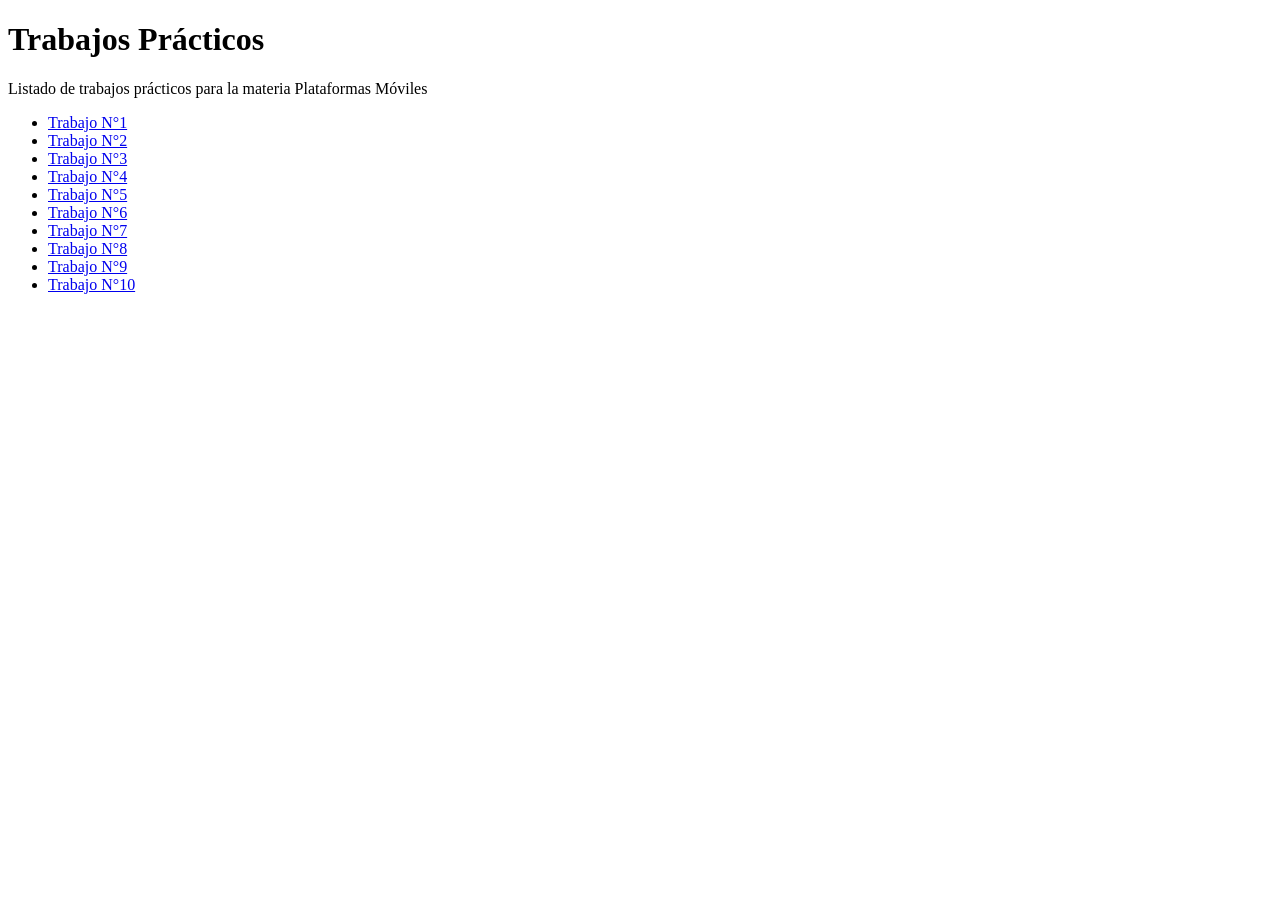
<file: index.html>
<!DOCTYPE html>
<html>
   <head>
      <title>Hola Mundo!</title>
   </head>
   <body>
     <h1>Trabajos Prácticos</h1>
     <p>Listado de trabajos prácticos para la materia Plataformas Móviles</p>
     <ul>
        <li><a href="tp-1/">Trabajo N°1</a></li>
        <li><a href="tp-2/">Trabajo N°2</a></li>
        <li><a href="tp-3/">Trabajo N°3</a></li>
        <li><a href="tp-4/">Trabajo N°4</a></li>
        <li><a href="tp-5/">Trabajo N°5</a></li>
        <li><a href="tp-6/">Trabajo N°6</a></li>
        <li><a href="tp-7/">Trabajo N°7</a></li>
        <li><a href="tp-8/">Trabajo N°8</a></li>
        <li><a href="tp-9/">Trabajo N°9</a></li>
        <li><a href="tp-10/">Trabajo N°10</a></li>

     </ul>
   </body>
</html>
</file>
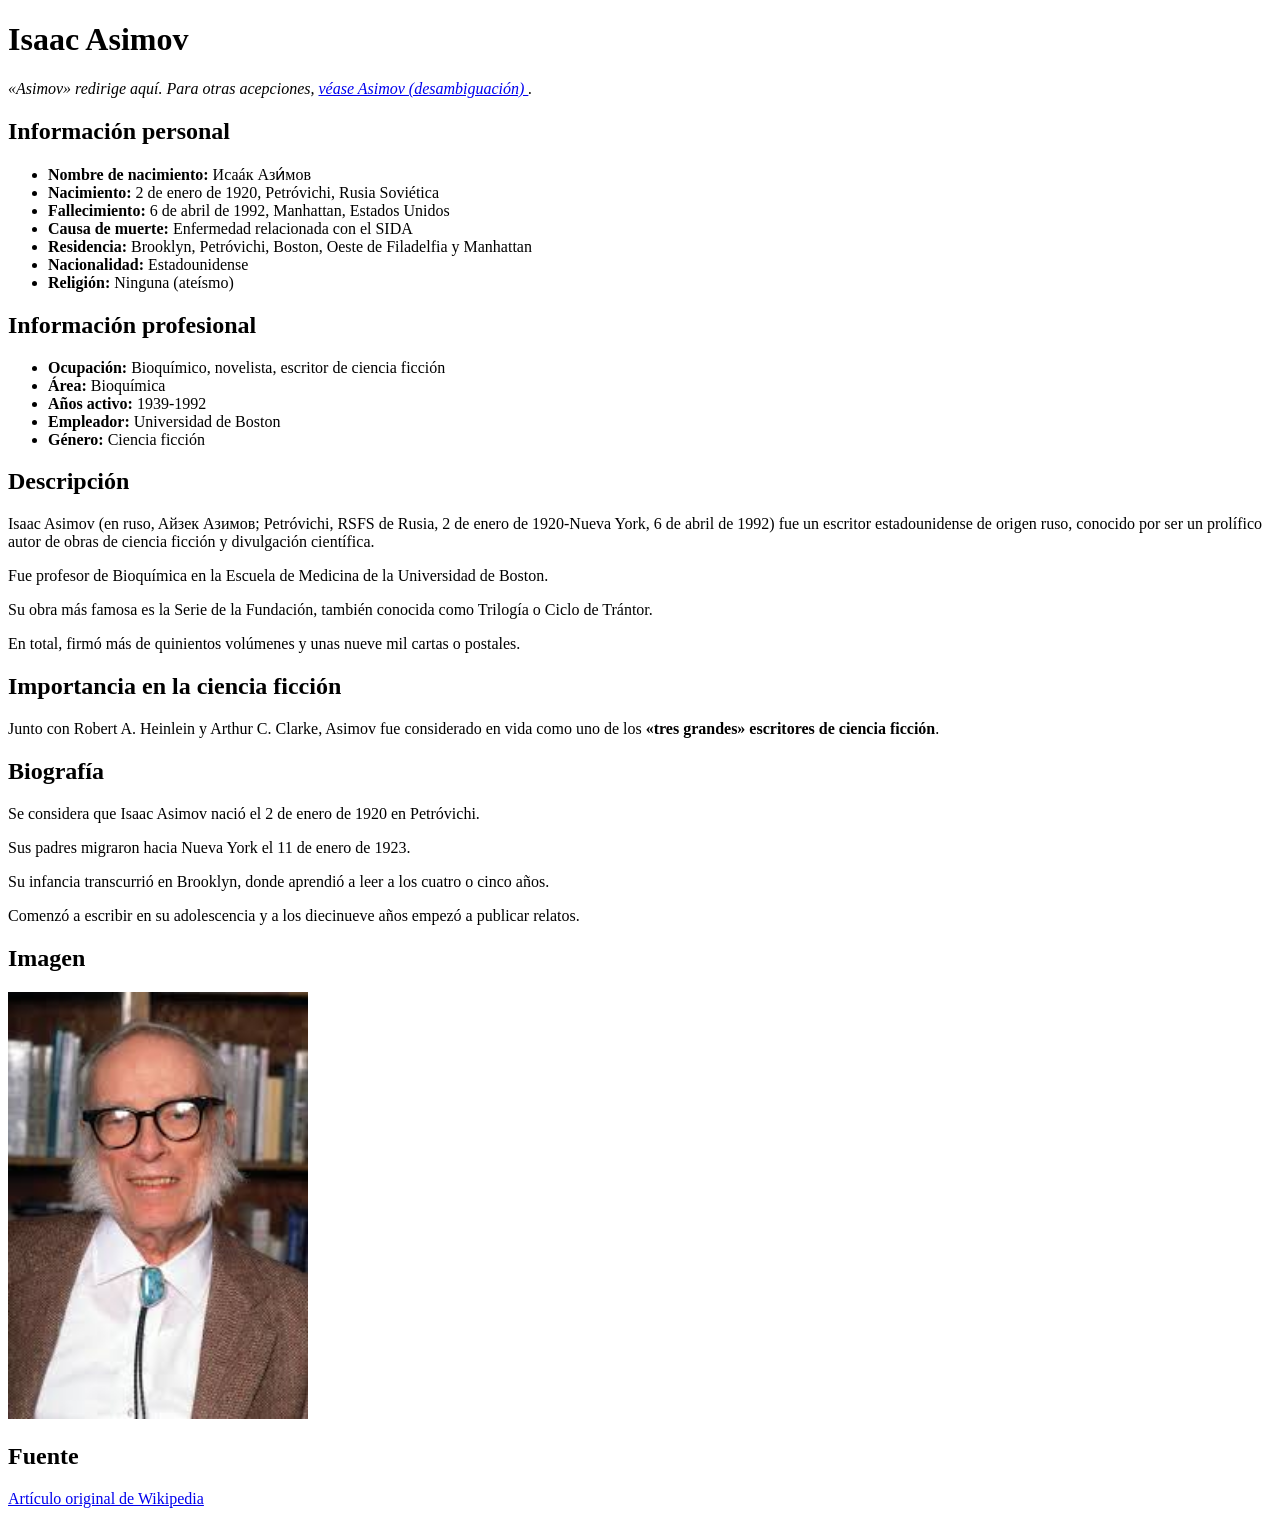
<file: tp-1/index.html>
<!DOCTYPE html>
<html lang="es">
<head>
    <meta charset="UTF-8">
    <title>Isaac Asimov</title>
</head>
<body>

<header>
    <h1>Isaac Asimov</h1>
    <p>
        <em>«Asimov» redirige aquí. Para otras acepciones, 
        <a href="https://es.wikipedia.org/wiki/Asimov_(desambiguaci%C3%B3n)" target="_blank">
            véase Asimov (desambiguación)
        </a>.</em>
    </p>
</header>

<main>

<section>
    <h2>Información personal</h2>
    <ul>
        <li><strong>Nombre de nacimiento:</strong> Исаáк Ази́мов</li>
        <li><strong>Nacimiento:</strong> 2 de enero de 1920, Petróvichi, Rusia Soviética</li>
        <li><strong>Fallecimiento:</strong> 6 de abril de 1992, Manhattan, Estados Unidos</li>
        <li><strong>Causa de muerte:</strong> Enfermedad relacionada con el SIDA</li>
        <li><strong>Residencia:</strong> Brooklyn, Petróvichi, Boston, Oeste de Filadelfia y Manhattan</li>
        <li><strong>Nacionalidad:</strong> Estadounidense</li>
        <li><strong>Religión:</strong> Ninguna (ateísmo)</li>
    </ul>
</section>

<section>
    <h2>Información profesional</h2>
    <ul>
        <li><strong>Ocupación:</strong> Bioquímico, novelista, escritor de ciencia ficción</li>
        <li><strong>Área:</strong> Bioquímica</li>
        <li><strong>Años activo:</strong> 1939-1992</li>
        <li><strong>Empleador:</strong> Universidad de Boston</li>
        <li><strong>Género:</strong> Ciencia ficción</li>
    </ul>
</section>

<section>
    <h2>Descripción</h2>
    <p>
        Isaac Asimov (en ruso, Aйзек Азимов; Petróvichi, RSFS de Rusia, 2 de enero de 1920-Nueva York, 6 de abril de 1992) 
        fue un escritor estadounidense de origen ruso, conocido por ser un prolífico autor de obras de ciencia ficción 
        y divulgación científica.
    </p>

    <p>
        Fue profesor de Bioquímica en la Escuela de Medicina de la Universidad de Boston.
    </p>

    <p>
        Su obra más famosa es la Serie de la Fundación, también conocida como Trilogía o Ciclo de Trántor.
    </p>

    <p>
        En total, firmó más de quinientos volúmenes y unas nueve mil cartas o postales.
    </p>
</section>

<section>
    <h2>Importancia en la ciencia ficción</h2>
    <p>
        Junto con Robert A. Heinlein y Arthur C. Clarke, Asimov fue considerado en vida como uno de los 
        <strong>«tres grandes» escritores de ciencia ficción</strong>.
    </p>
</section>

<section>
    <h2>Biografía</h2>
    <p>
        Se considera que Isaac Asimov nació el 2 de enero de 1920 en Petróvichi.
    </p>

    <p>
        Sus padres migraron hacia Nueva York el 11 de enero de 1923.
    </p>

    <p>
        Su infancia transcurrió en Brooklyn, donde aprendió a leer a los cuatro o cinco años.
    </p>

    <p>
        Comenzó a escribir en su adolescencia y a los diecinueve años empezó a publicar relatos.
    </p>
</section>

<section>
    <h2>Imagen</h2>
    <img src="isaacasvimov.png" alt="Isaac Asimov" width="300">
</section>

</main>

<footer>
    <h2>Fuente</h2>
    <p>
        <a href="https://es.wikipedia.org/wiki/Isaac_Asimov" target="_blank">
            Artículo original de Wikipedia
        </a>
    </p>
</footer>

</body>
</html>
</file>
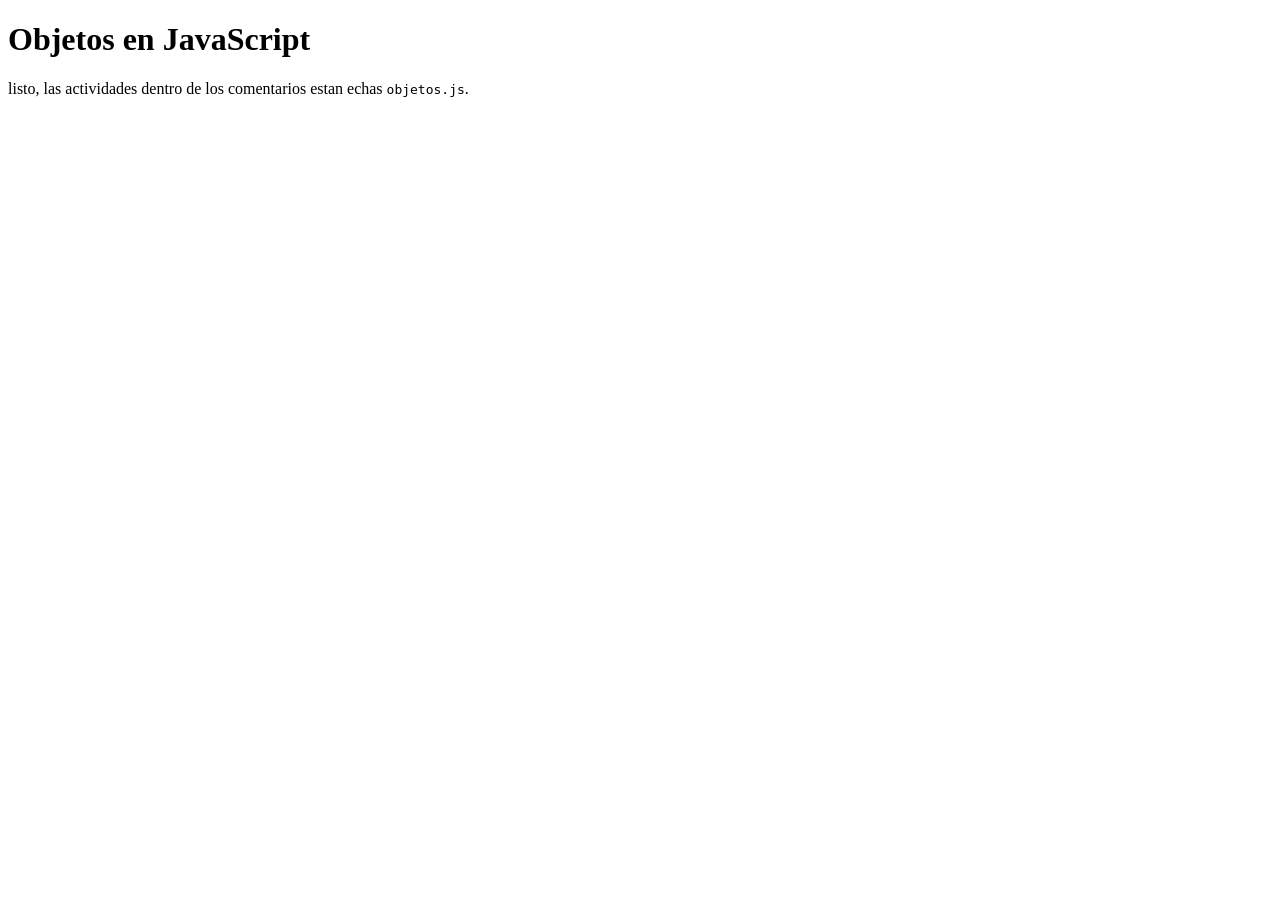
<file: tp-10/index.html>
<!DOCTYPE html>
<html>
<head>
    <meta charset="utf-8">
    <meta name="viewport" content="width=device-width, initial-scale=1">
    <title>Objetos en JavaScript</title>
</head>
<body>
    <h1>Objetos en JavaScript</h1>
    <p>listo, las actividades dentro de los comentarios estan echas <code>objetos.js</code>.</p>
    <script src="objetos.js"></script>
</body>
</html>
</file>
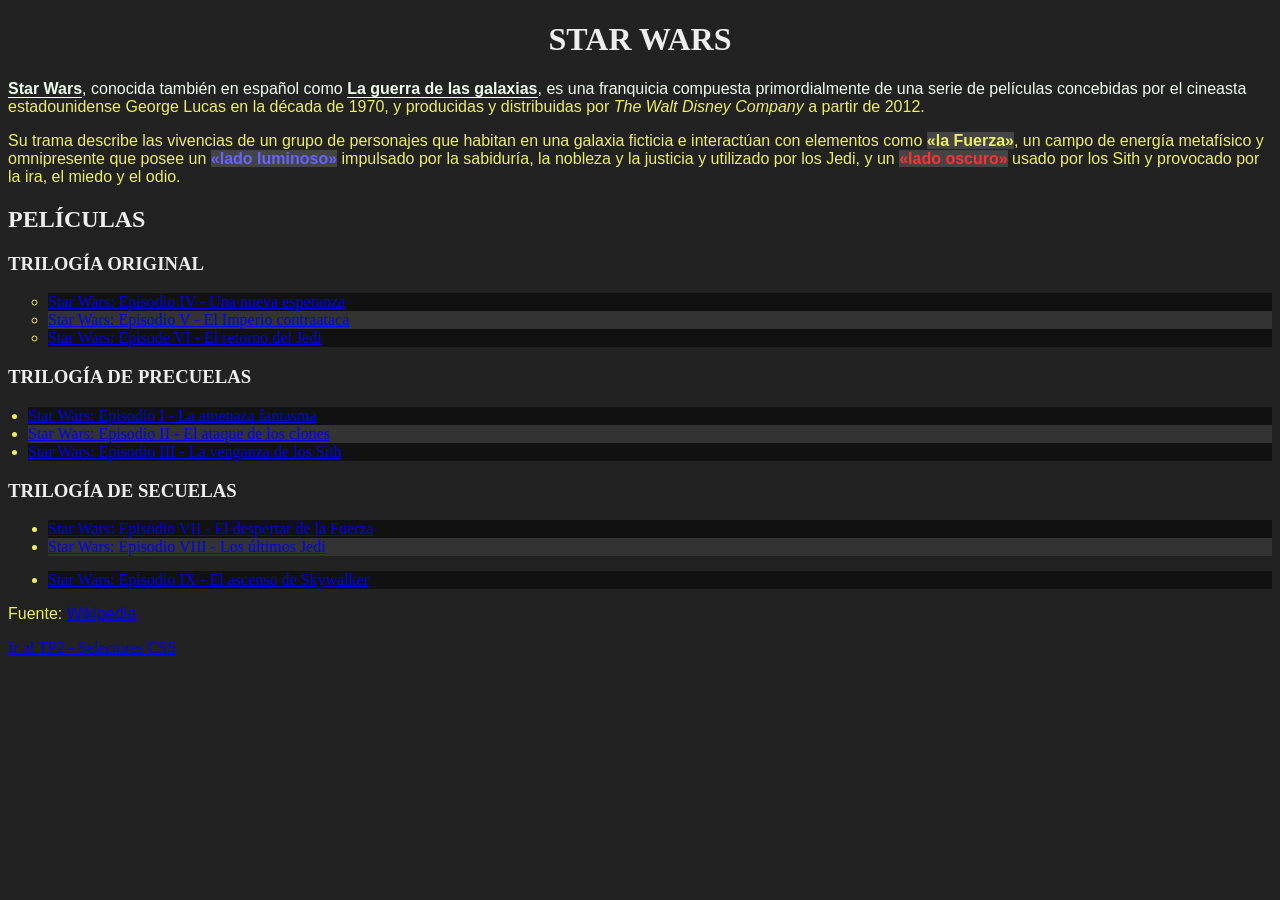
<file: tp-2/index.html>
<!DOCTYPE html>
<html>
<head>
    <meta charset="utf-8">
    <meta name="viewport" content="width=device-width, initial-scale=1">
    	<link rel="stylesheet" type="text/css" href="estilo.css">

    <title>TP2 - Selectores CSS</title>
</head>
<body>
    <h1>Star Wars</h1>
    <p><strong>Star Wars</strong>, conocida también en español como <strong>La guerra de las galaxias</strong>, es una franquicia compuesta primordialmente de una serie de películas concebidas por el cineasta estadounidense George Lucas en la década de 1970, y producidas y distribuidas por <a>The Walt Disney Company</a> a partir de 2012.</p>
    <p>Su trama describe las vivencias de un grupo de personajes que habitan en una galaxia ficticia e interactúan con elementos como <span class="the-force">«la Fuerza»</span>, un campo de energía metafísico y omnipresente que posee un <span class="the-force light-side">«lado luminoso»</span> impulsado por la sabiduría, la nobleza y la justicia y utilizado por los Jedi, y un <span class="the-force dark-side">«lado oscuro»</span> usado por los Sith y provocado por la ira, el miedo y el odio.</p>
    <h2>Películas</h2>
    <h3>Trilogía Original</h3>
    <ul id="og-trilogy" class="movies-list">
        <li><a href="https://es.wikipedia.org/wiki/Star_Wars:_Episodio_IV_-_Una_nueva_esperanza">Star Wars: Episodio IV - Una nueva esperanza</a></li>
        <li><a href="https://es.wikipedia.org/wiki/Star_Wars:_Episodio_V_-_El_Imperio_contraataca">Star Wars: Episodio V - El Imperio contraataca</a></li>
        <li><a href="https://es.wikipedia.org/wiki/Star_Wars:_Episode_VI_-_Return_of_the_Jedi">Star Wars: Episode VI - El retorno del Jedi</a></li>
    </ul>
    <h3>Trilogía de precuelas</h3>
    <ul class="movies-list">
        <li><a href="https://es.wikipedia.org/wiki/Star_Wars:_Episodio_I_-_La_amenaza_fantasma">Star Wars: Episodio I - La amenaza fantasma</a></li>
        <li><a href="https://es.wikipedia.org/wiki/Star_Wars:_Episodio_II_-_El_ataque_de_los_clones">Star Wars: Episodio II - El ataque de los clones</a></li>
        <li><a href="https://es.wikipedia.org/wiki/Star_Wars:_Episodio_III_-_La_venganza_de_los_Sith">Star Wars: Episodio III - La venganza de los Sith</a></li>
    </ul>
    <h3>Trilogía de secuelas</h3>
    <ul class="movies-list">
        <li><a href="https://es.wikipedia.org/wiki/Star_Wars:_Episodio_VII_-_El_despertar_de_la_Fuerza">Star Wars: Episodio VII - El despertar de la Fuerza</a></li>
        <li><a href="https://es.wikipedia.org/wiki/Star_Wars:_Episodio_VIII_-_Los_últimos_Jedi">Star Wars: Episodio VIII - Los últimos Jedi</a></li>
        <li><a href="https://es.wikipedia.org/wiki/Star_Wars:_Episodio_IX_-_El_ascenso_de_Skywalker">Star Wars: Episodio IX - El ascenso de Skywalker</a></li>
    </ul>
    <p>Fuente: <a href="https://es.wikipedia.org/wiki/Star_Wars">Wikipedia</a></p>
        <a href="tp-2/index.html">Ir al TP2 - Selectores CSS</a>

</body>
</html
</file>
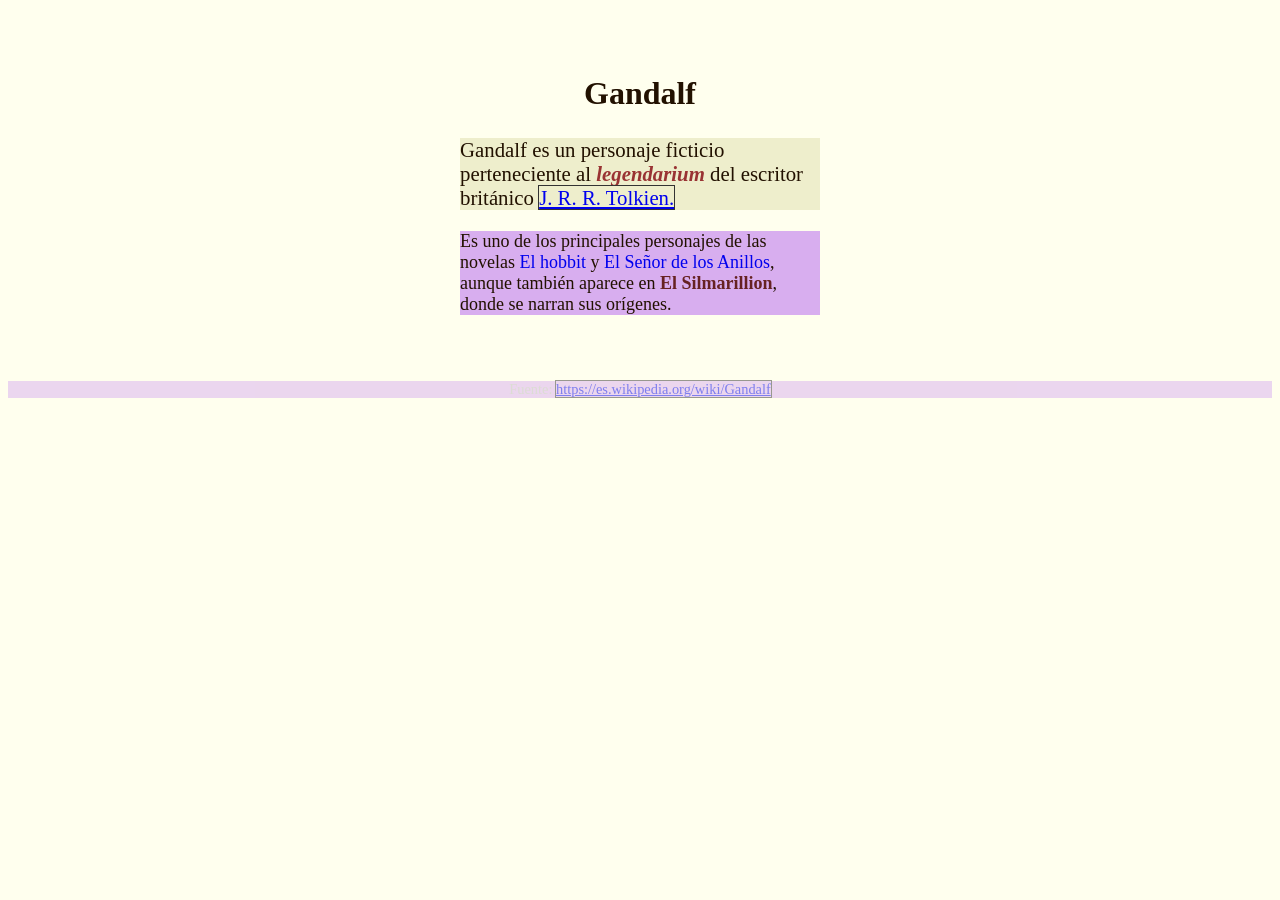
<file: tp-3/index.html>
<!DOCTYPE html>
<html lang="es">
<head>
	<meta charset="utf-8">
	<meta name="viewport" content="width=device-width, initial-scale=1">
	<title>TP3 - Especificidad CSS</title>
	<link rel="stylesheet" type="text/css" href="style.css">
	<style type="text/css">
		body {
			font-size: 18px;
			background-color: #ffe;
			color: #210;
		}

		#contenedor {
			max-width: 40ch;
			margin: 2rem auto;
			padding: 1rem;
		}

		h1 {
			font-size: 2rem;
			text-align: left;
		}

		p {
			font-family: sans-serif;
		}

		#primer-parrafo {
			font-size: 1.3rem;
			background-color: #eec;
		}

		p.importante em {
			font-weight: bold;
			color: #144;
		}

		p.novelas a {
			outline: none;
			text-decoration: none;
		}
		p.novelas a:hover {
			text-decoration: underline;
			background-color: #ccd;
		}

		body p.fuente.parrafo {
			color: #bbb !important;
			font-size: 0.9rem;
			opacity: 50%;
			text-align: center;
		}
	</style>
</head>
<body>
	<article id="contenedor">
		<h1 class="titulo">Gandalf</h1>
		
		<p id="primer-parrafo" class="importante parrafo">
			Gandalf es un personaje ficticio perteneciente al <em>legendarium</em> del escritor británico <a href="https://es.wikipedia.org/wiki/J._R._R._Tolkien">J. R. R. Tolkien.</a>
		</p>
		
		<p class="novelas parrafo">
			Es uno de los principales personajes de las novelas <a href="https://es.wikipedia.org/wiki/El_hobbit">El hobbit</a> y <a href="https://es.wikipedia.org/wiki/El_Señor_de_los_Anillos">El Señor de los Anillos</a>, aunque también aparece en <span class="complicado" style="color: #622">El Silmarillion</span>, donde se narran sus orígenes.
		</p>
	</article>

	<p class="fuente parrafo">
		Fuente: <a href="https://es.wikipedia.org/wiki/Gandalf">https://es.wikipedia.org/wiki/Gandalf</a>
	</p>
</body>
</html>
</file>
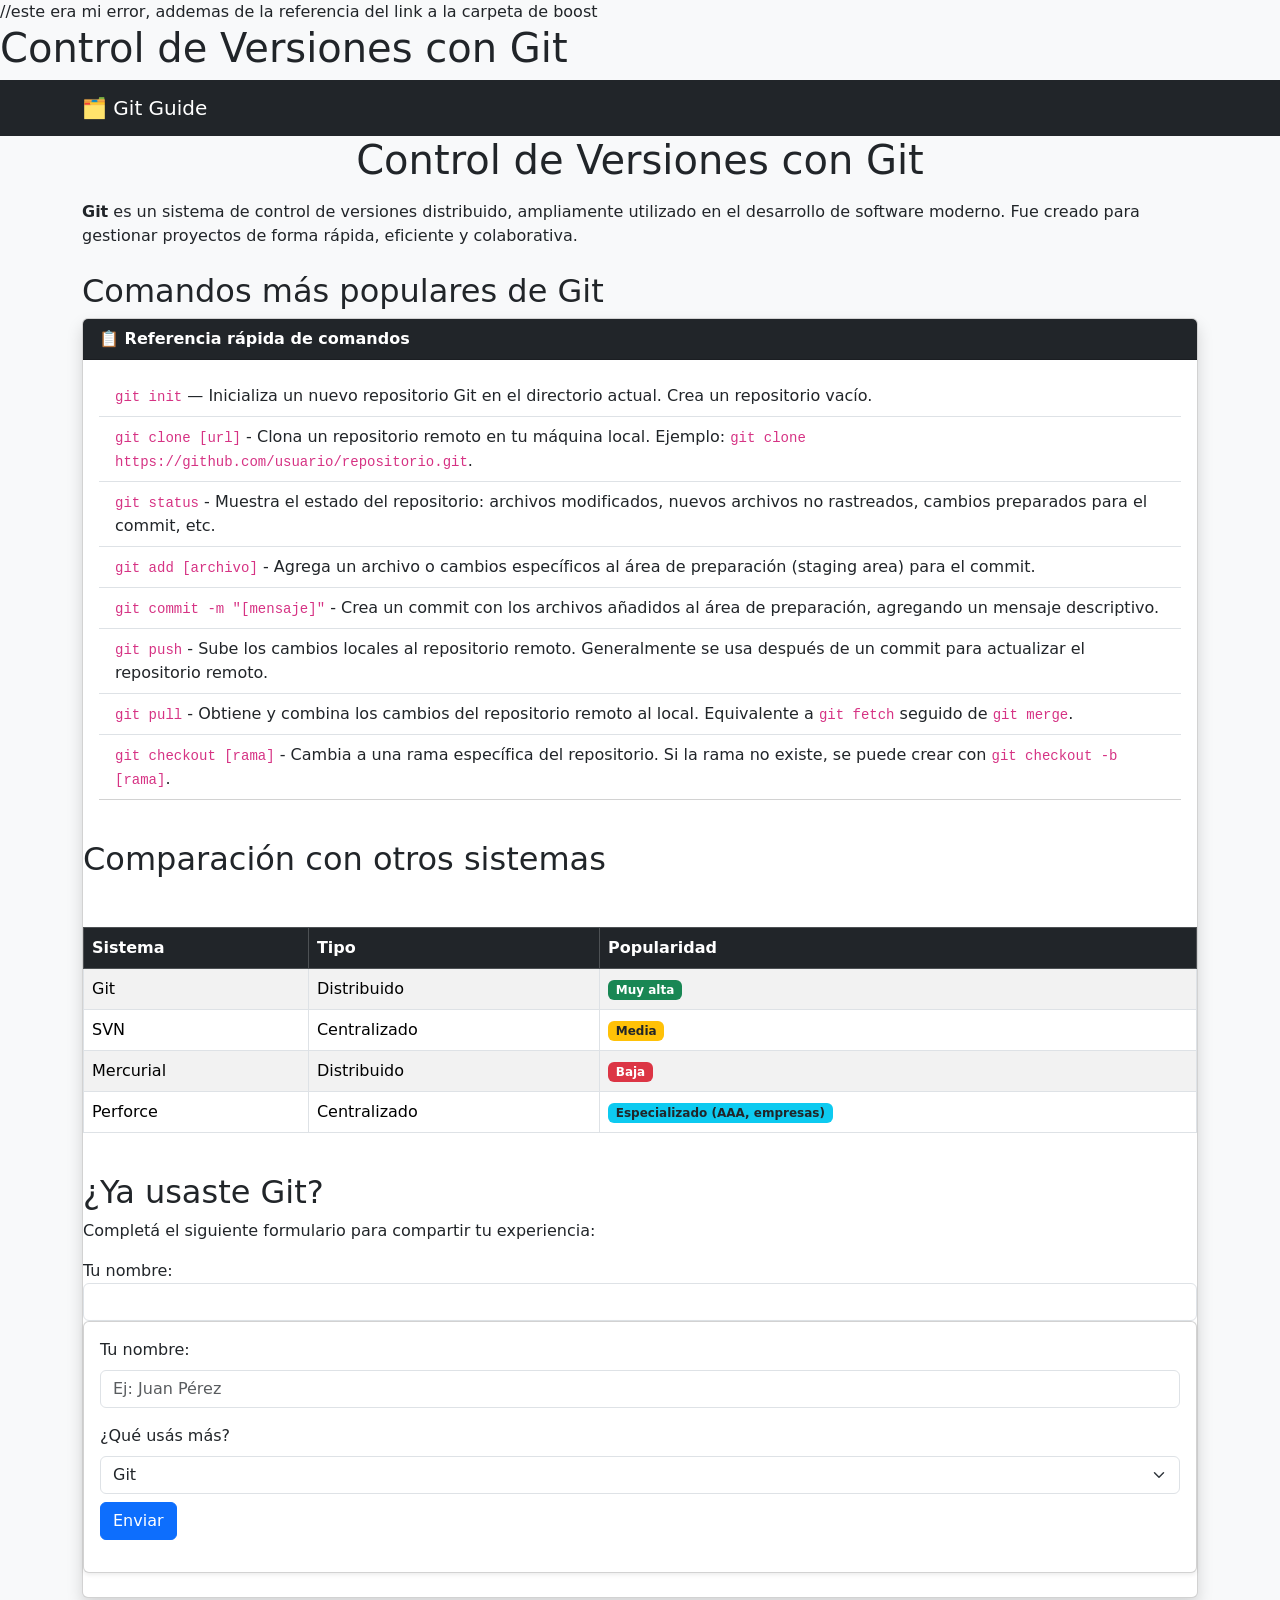
<file: tp-5/index.html>
<!DOCTYPE html>
<html lang="es">
<head>
    <meta charset="UTF-8">
    <meta name="viewport" content="width=device-width, initial-scale=1.0">
    <title>Control de Versiones con Git</title>
    <link rel="stylesheet" href="bootstrap-5.3.8-dist/css/bootstrap.min.css"> 
</head>
<body class="bg-light"> //este era mi error, addemas de la referencia del link a la carpeta de boost
    <h1>Control de Versiones con Git</h1>
<nav class="navbar nabvar-expand-lg navbar-dark bg-dark mv-4">
    <div class="container">
            <a class="navbar-brand" href="#">🗂️ Git Guide</a>
          <div class="collapse navbar-collapse">
                <ul class="navbar-nav ms-auto">
                <li class="nav-item"><a class="nav-link" href="#comandos">Comandos</a></li>
                <li class="nav-item"><a class="nav-link" href="#comparacion">Comparación</a></li>
                <li class="nav-item"><a class="nav-link" href="#formulario">Formulario</a></li>
  </ul>
        </div>
        </div>
    </nav>
     <div class="container">

<h1 class="text-center mb-3">Control de Versiones con Git</h1>
<p class="fs-5">
         <p><strong>Git</strong> es un sistema de control de versiones distribuido, ampliamente utilizado en el desarrollo de
        software moderno. Fue creado para gestionar proyectos de forma rápida, eficiente y colaborativa.</p>

        <h2 class="mt-4" id="comandos">Comandos más populares de Git</h2>
<div class="card shadow mb-4">
            <div class="card-header bg-dark text-white fw-bold">
                📋 Referencia rápida de comandos
            </div>
       <ul class="list-group list-group-flush m-3">
                <li class="list-group-item"> <code>git init</code> — Inicializa un nuevo repositorio Git en el directorio actual. Crea un repositorio vacío. </li>
 
        <li class="list-group-item"> <code>git clone [url]</code> - Clona un repositorio remoto en tu máquina local. Ejemplo: <code>git clone https://github.com/usuario/repositorio.git</code>.</li>
        <li class="list-group-item"><code>git status</code> - Muestra el estado del repositorio: archivos modificados, nuevos archivos no rastreados, cambios preparados para el commit, etc.</li>
        <li class="list-group-item"> <code>git add [archivo]</code> - Agrega un archivo o cambios específicos al área de preparación (staging area) para el commit.</li>
        <li class="list-group-item"><code>git commit -m "[mensaje]"</code> - Crea un commit con los archivos añadidos al área de preparación, agregando un mensaje descriptivo.</li>
        <li class="list-group-item"><code>git push</code> - Sube los cambios locales al repositorio remoto. Generalmente se usa después de un commit para actualizar el repositorio remoto.</li>
        <li class="list-group-item"> <code>git pull</code> - Obtiene y combina los cambios del repositorio remoto al local. Equivalente a <code>git fetch</code> seguido de <code>git merge</code>.</li>
        <li class="list-group-item"><code>git checkout [rama]</code> - Cambia a una rama específica del repositorio. Si la rama no existe, se puede crear con <code>git checkout -b [rama]</code>.</li>
    </ul>

        <h2 class="mt-4" id="comparacion">Comparación con otros sistemas</h2>
    <table class="table">
        <div class="table-responsive mb-4">
            <table class="table table-bordered table-striped table-hover">
                <thead class="table-dark">
            <tr>
                <th>Sistema</th>
                <th>Tipo</th>
                <th>Popularidad</th>
            </tr>
        </thead>
        <tbody>
            <tr>
                <td>Git</td>
                <td>Distribuido</td>
    <td><span class="badge bg-success">Muy alta</span></td>
            </tr>
            <tr>
                <td>SVN</td>
                <td>Centralizado</td>
    <td><span class="badge bg-warning text-dark">Media</span></td>
            </tr>
            <tr>
                <td>Mercurial</td>
                <td>Distribuido</td>
            <td><span class="badge bg-danger">Baja</span></td>
            </tr>
            <tr>
                <td>Perforce</td>
                <td>Centralizado</td>
             <td><span class="badge bg-info text-dark">Especializado (AAA, empresas)</span></td>
            </tr>
        </tbody>
    </table>

        <h2 class="mt-4" id="formulario">¿Ya usaste Git?</h2>
    <p>Completá el siguiente formulario para compartir tu experiencia:</p>

    <form class="form">
        <label for="nombre">Tu nombre:</label>
        <input type="text" id="nombre" name="nombre" class="form-control">
<div class="card shadow-sm mb-4">
            <div class="card-body">
                <form>
                    <div class="mb-3">
                        <label for="nombre" class="form-label">Tu nombre:</label>
                        <input type="text" id="nombre" name="nombre" class="form-control" placeholder="Ej: Juan Pérez">
                    </div>
                    <div class="mb-3">
                        <label for="experiencia" class="form-label">¿Qué usás más?</label>
      
                         <select id="experiencia" name="experiencia" class="form-select">
            <option value="git">Git</option>
            <option value="github">Git + GitHub</option>
            <option value="otro">Otro sistema</option>
            <option value="ninguno">Todavía no uso ninguno</option>
        </select>
    </form>
        <input type="submit" value="Enviar" class="btn btn-primary mt-2">
 </form>
            </div>
        </div>
 
    </div>
                <script src="bootstrap-5.3.8-dist/js/bootstrap.bundle.min.js"></script>
</body>
            
</html>
</file>
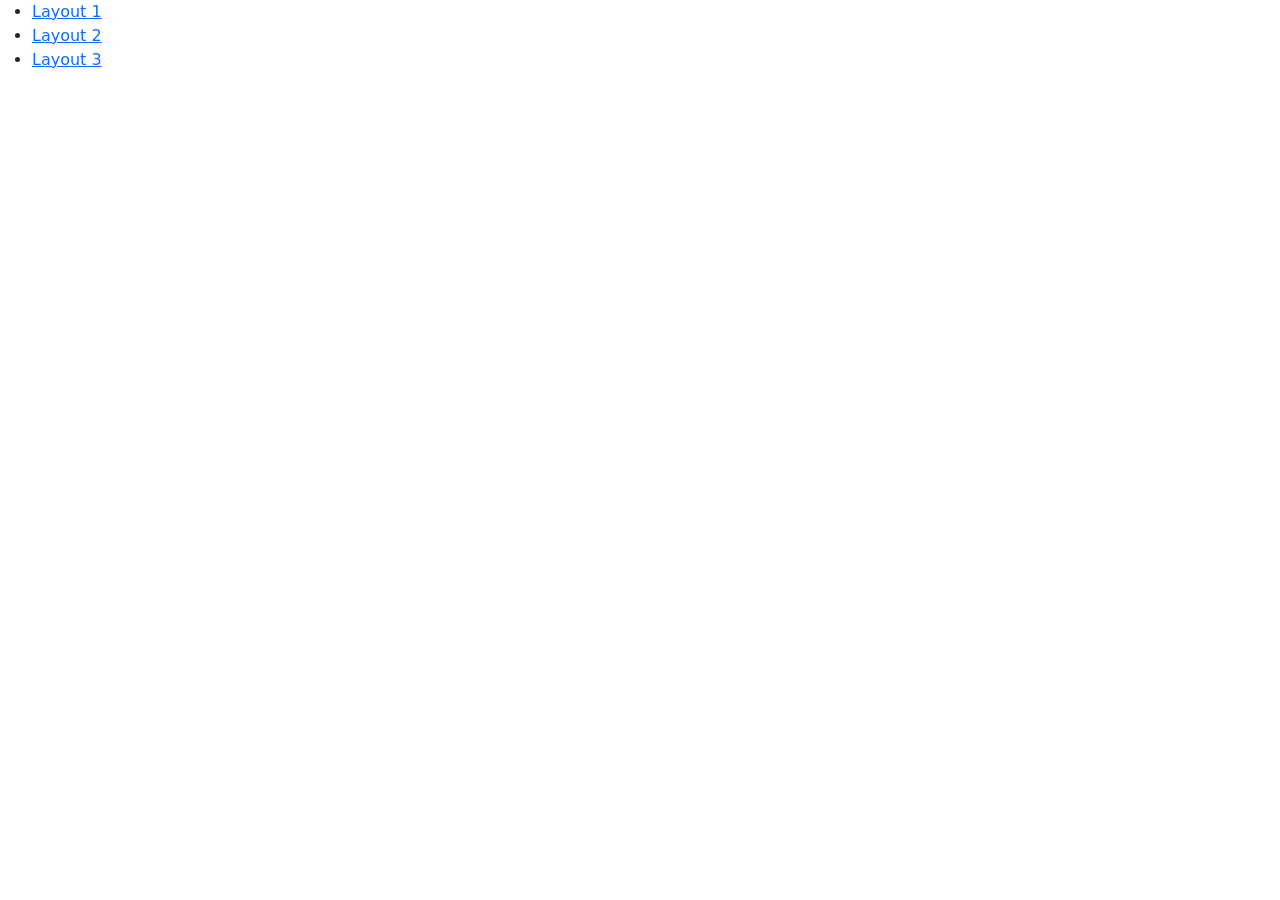
<file: tp-6/index.html>
<!DOCTYPE html>
<html lang="es">
<head>
    <meta charset="UTF-8">
    <meta http-equiv="X-UA-Compatible" content="IE=edge">
    <meta name="viewport" content="width=device-width, initial-scale=1.0">
    <title>Layout N</title>
    <link rel="stylesheet" href="bootstrap-5.3.8-dist/css/bootstrap.min.css"> 
    <style>
        .content {padding: 2em 0.5em; text-align: center;}
        .s1 {background-color: #ca9f77;}
        .s2 {background-color: #cbc168;}
        .s3 {background-color: #a3c55b;}
        .s4 {background-color: #76d179;}
        .s5 {background-color: #85e3c1;}
        .s6 {background-color: #79bfe5;}
    </style>
</head>
<body>
  <ul>
    <li>
        <a href="layout-1.html">Layout 1</a>
    </li>
    <li>
        <a href="layout-2.html">Layout 2</a>
    </li>
    <li>
        <a href="layout-3.html">Layout 3</a>
    </li>
</ul> 
</body>
</html>
</file>
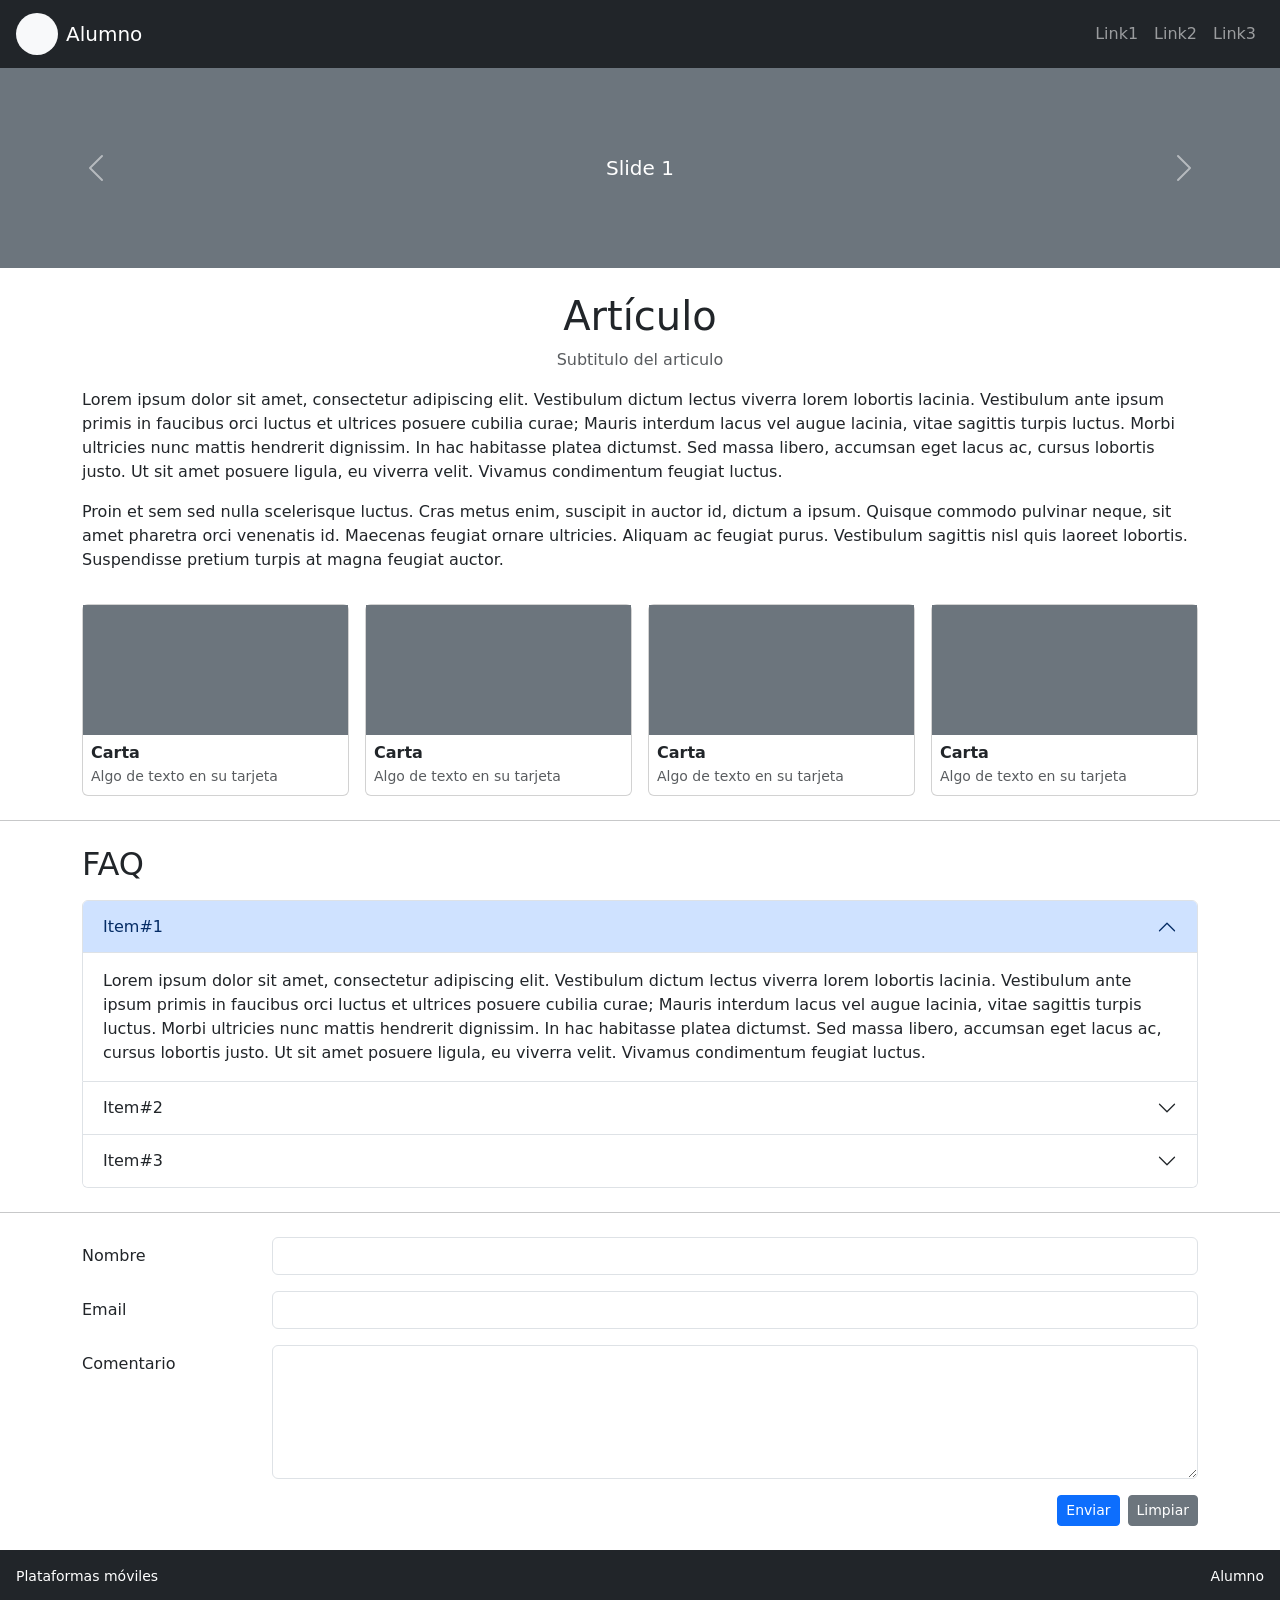
<file: tp-7/index.html>
<!DOCTYPE html>
<html lang="es">
<head>
  <meta charset="UTF-8" />
  <meta name="viewport" content="width=device-width, initial-scale=1.0" />
  <title>TP-7 | Grillas y Pantallas Móviles</title>
  <link
    href="https://cdn.jsdelivr.net/npm/bootstrap@5.3.3/dist/css/bootstrap.min.css"
    rel="stylesheet"
  />
</head>
<body>

  <!--
       Desktop: logo + nombre a la izquierda, links a la derecha, sin hamburger
       Tablet/Mobile: logo + nombre a la izquierda, botón hamburger a la derecha
  -->
  <nav class="navbar navbar-expand-md navbar-dark bg-dark">
    <div class="container-fluid px-3">

      <a class="navbar-brand d-flex align-items-center gap-2" href="#">
        <div
          class="rounded-circle bg-light"
          style="width: 42px; height: 42px; flex-shrink: 0;"
        ></div>
        Alumno
      </a>

      <button
        class="navbar-toggler"
        type="button"
        data-bs-toggle="collapse"
        data-bs-target="#navbarMain"
        aria-controls="navbarMain"
        aria-expanded="false"
        aria-label="Abrir menú"
      >
        <span class="navbar-toggler-icon"></span>
      </button>

      <div class="collapse navbar-collapse" id="navbarMain">
        <ul class="navbar-nav ms-auto">
          <li class="nav-item"><a class="nav-link" href="#">Link1</a></li>
          <li class="nav-item"><a class="nav-link" href="#">Link2</a></li>
          <li class="nav-item"><a class="nav-link" href="#">Link3</a></li>
        </ul>
      </div>

    </div>
  </nav>

  <!--
       Desktop/Tablet: se muestra
       Mobile: en el diseño no aparece el carousel (oculto con d-none d-sm-block)
  -->
  <div id="carouselHero" class="carousel slide d-none d-sm-block" data-bs-ride="carousel">
    <div class="carousel-inner">

      <div class="carousel-item active">
        <div class="bg-secondary d-flex align-items-center justify-content-center" style="height: 200px;">
          <span class="text-white fs-5">Slide 1</span>
        </div>
      </div>

      <div class="carousel-item">
        <div class="bg-secondary d-flex align-items-center justify-content-center" style="height: 200px;">
          <span class="text-white fs-5">Slide 2</span>
        </div>
      </div>

      <div class="carousel-item">
        <div class="bg-secondary d-flex align-items-center justify-content-center" style="height: 200px;">
          <span class="text-white fs-5">Slide 3</span>
        </div>
      </div>

    </div>

    <!-- Controles anterior / siguiente -->
    <button class="carousel-control-prev" type="button" data-bs-target="#carouselHero" data-bs-slide="prev">
      <span class="carousel-control-prev-icon" aria-hidden="true"></span>
      <span class="visually-hidden">Anterior</span>
    </button>
    <button class="carousel-control-next" type="button" data-bs-target="#carouselHero" data-bs-slide="next">
      <span class="carousel-control-next-icon" aria-hidden="true"></span>
      <span class="visually-hidden">Siguiente</span>
    </button>
  </div>

  <section class="py-4">
    <div class="container">
      <div class="text-center mb-3">
        <h1 class="display-6" style="font-weight: 300;">Artículo</h1>
        <p class="text-muted">Subtitulo del articulo</p>
      </div>

      <p>
        Lorem ipsum dolor sit amet, consectetur adipiscing elit. Vestibulum dictum lectus
        viverra lorem lobortis lacinia. Vestibulum ante ipsum primis in faucibus orci luctus et
        ultrices posuere cubilia curae; Mauris interdum lacus vel augue lacinia, vitae sagittis
        turpis luctus. Morbi ultricies nunc mattis hendrerit dignissim. In hac habitasse platea
        dictumst. Sed massa libero, accumsan eget lacus ac, cursus lobortis justo. Ut sit amet
        posuere ligula, eu viverra velit. Vivamus condimentum feugiat luctus.
      </p>
      <p>
        Proin et sem sed nulla scelerisque luctus. Cras metus enim, suscipit in auctor id,
        dictum a ipsum. Quisque commodo pulvinar neque, sit amet pharetra orci venenatis id.
        Maecenas feugiat ornare ultricies. Aliquam ac feugiat purus. Vestibulum sagittis nisl
        quis laoreet lobortis. Suspendisse pretium turpis at magna feugiat auctor.
      </p>

      <div class="row g-3 mt-2">

        <div class="col-12 col-sm-6 col-lg-3">
          <div class="card h-100">
            <div class="bg-secondary" style="height: 130px;"></div>
            <div class="card-body p-2">
              <h6 class="card-title fw-bold mb-1">Carta</h6>
              <p class="card-text small text-muted mb-0">Algo de texto en su tarjeta</p>
            </div>
          </div>
        </div>

        <div class="col-12 col-sm-6 col-lg-3">
          <div class="card h-100">
            <div class="bg-secondary" style="height: 130px;"></div>
            <div class="card-body p-2">
              <h6 class="card-title fw-bold mb-1">Carta</h6>
              <p class="card-text small text-muted mb-0">Algo de texto en su tarjeta</p>
            </div>
          </div>
        </div>

        <div class="col-12 col-sm-6 col-lg-3">
          <div class="card h-100">
            <div class="bg-secondary" style="height: 130px;"></div>
            <div class="card-body p-2">
              <h6 class="card-title fw-bold mb-1">Carta</h6>
              <p class="card-text small text-muted mb-0">Algo de texto en su tarjeta</p>
            </div>
          </div>
        </div>

        <div class="col-12 col-sm-6 col-lg-3">
          <div class="card h-100">
            <div class="bg-secondary" style="height: 130px;"></div>
            <div class="card-body p-2">
              <h6 class="card-title fw-bold mb-1">Carta</h6>
              <p class="card-text small text-muted mb-0">Algo de texto en su tarjeta</p>
            </div>
          </div>
        </div>

      </div>
      <!-- fin grilla cards -->

    </div>
  </section>

  <hr class="my-0" />

  <section class="py-4">
    <div class="container">

      <h2 class="mb-3">FAQ</h2>

      <div class="accordion" id="accordionFAQ">

        <div class="accordion-item">
          <h2 class="accordion-header" id="headingOne">
            <button
              class="accordion-button"
              type="button"
              data-bs-toggle="collapse"
              data-bs-target="#collapseOne"
              aria-expanded="true"
              aria-controls="collapseOne"
            >
              Item#1
            </button>
          </h2>
          <div
            id="collapseOne"
            class="accordion-collapse collapse show"
            aria-labelledby="headingOne"
            data-bs-parent="#accordionFAQ"
          >
            <div class="accordion-body">
              Lorem ipsum dolor sit amet, consectetur adipiscing elit. Vestibulum dictum lectus
              viverra lorem lobortis lacinia. Vestibulum ante ipsum primis in faucibus orci luctus
              et ultrices posuere cubilia curae; Mauris interdum lacus vel augue lacinia, vitae
              sagittis turpis luctus. Morbi ultricies nunc mattis hendrerit dignissim. In hac
              habitasse platea dictumst. Sed massa libero, accumsan eget lacus ac, cursus lobortis
              justo. Ut sit amet posuere ligula, eu viverra velit. Vivamus condimentum feugiat luctus.
            </div>
          </div>
        </div>

        <div class="accordion-item">
          <h2 class="accordion-header" id="headingTwo">
            <button
              class="accordion-button collapsed"
              type="button"
              data-bs-toggle="collapse"
              data-bs-target="#collapseTwo"
              aria-expanded="false"
              aria-controls="collapseTwo"
            >
              Item#2
            </button>
          </h2>
          <div
            id="collapseTwo"
            class="accordion-collapse collapse"
            aria-labelledby="headingTwo"
            data-bs-parent="#accordionFAQ"
          >
            <div class="accordion-body">
              Lorem ipsum dolor sit amet, consectetur adipiscing elit. Pellentesque habitant
              morbi tristique senectus et netus et malesuada fames ac turpis egestas.
            </div>
          </div>
        </div>

        <div class="accordion-item">
          <h2 class="accordion-header" id="headingThree">
            <button
              class="accordion-button collapsed"
              type="button"
              data-bs-toggle="collapse"
              data-bs-target="#collapseThree"
              aria-expanded="false"
              aria-controls="collapseThree"
            >
              Item#3
            </button>
          </h2>
          <div
            id="collapseThree"
            class="accordion-collapse collapse"
            aria-labelledby="headingThree"
            data-bs-parent="#accordionFAQ"
          >
            <div class="accordion-body">
              Duis aute irure dolor in reprehenderit in voluptate velit esse cillum dolore eu
              fugiat nulla pariatur. Excepteur sint occaecat cupidatat non proident.
            </div>
          </div>
        </div>

      </div>
      <!-- fin accordion -->

    </div>
  </section>

  <hr class="my-0" />

  <section class="py-4">
    <div class="container">

      <div class="row mb-3 align-items-center">
        <label for="inputNombre" class="col-12 col-md-2 col-form-label">Nombre</label>
        <div class="col-12 col-md-10">
          <input type="text" class="form-control" id="inputNombre" />
        </div>
      </div>

      <div class="row mb-3 align-items-center">
        <label for="inputEmail" class="col-12 col-md-2 col-form-label">Email</label>
        <div class="col-12 col-md-10">
          <input type="email" class="form-control" id="inputEmail" />
        </div>
      </div>

      <div class="row mb-3 align-items-start">
        <label for="inputComentario" class="col-12 col-md-2 col-form-label">Comentario</label>
        <div class="col-12 col-md-10">
          <textarea class="form-control" id="inputComentario" rows="5"></textarea>
        </div>
      </div>

      <div class="row">
        <div class="col-12 col-md-10 offset-md-2 d-flex justify-content-center justify-content-md-end gap-2">
          <button type="button" class="btn btn-primary btn-sm">Enviar</button>
          <button type="button" class="btn btn-secondary btn-sm">Limpiar</button>
        </div>
      </div>

    </div>
  </section>
  <footer class="bg-dark text-white py-3">
    <div class="container-fluid px-3 d-flex justify-content-between align-items-center">
      <span class="small">Plataformas móviles</span>
      <span class="small">Alumno</span>
    </div>
  </footer>

  <script src="https://cdn.jsdelivr.net/npm/bootstrap@5.3.3/dist/js/bootstrap.bundle.min.js"></script>
</body>
</html>
</file>
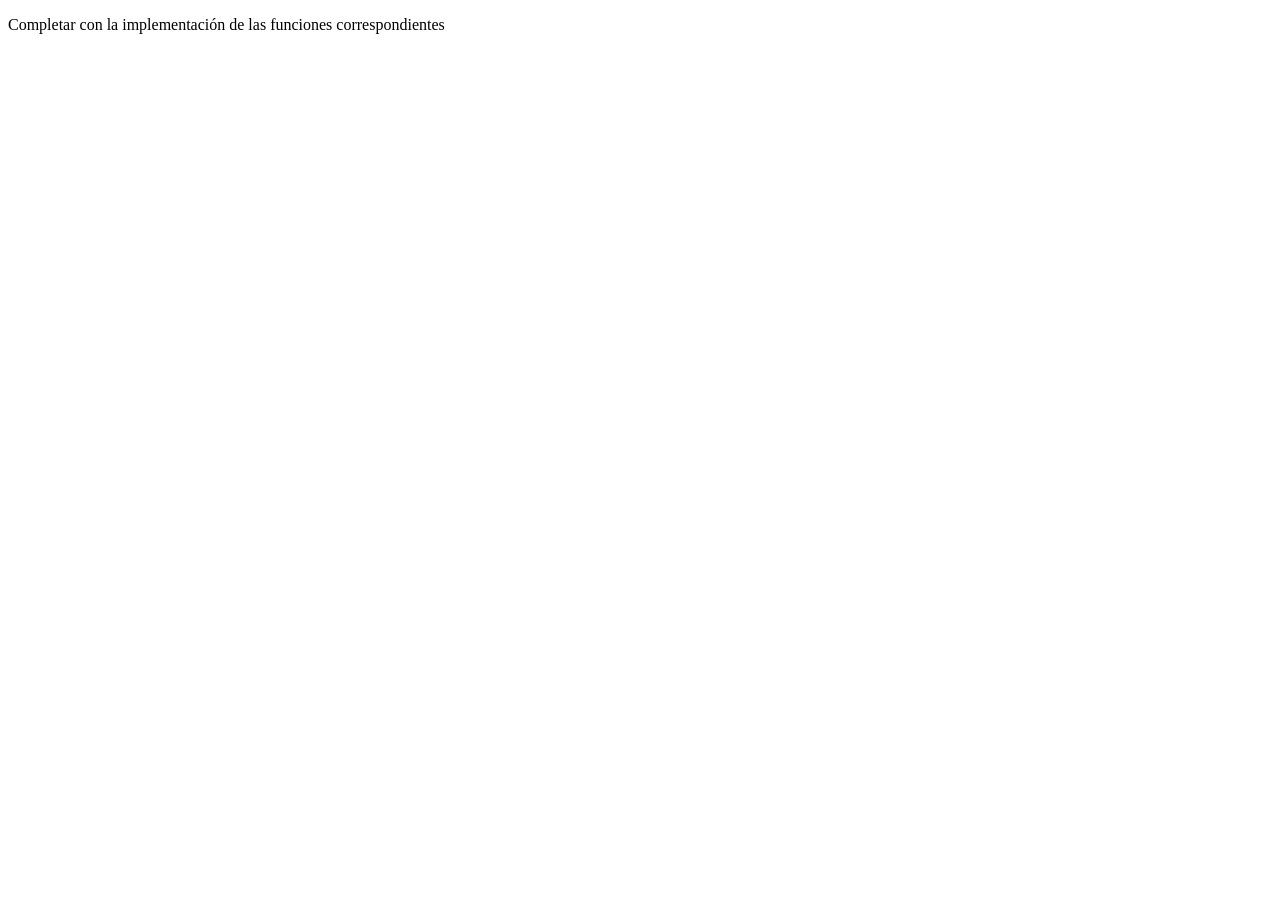
<file: tp-8/index.html>
<!DOCTYPE html><html>
<head>
    <meta charset="utf-8">
    <meta name="viewport" content="width=device-width, initial-scale=1">
    <title>TP-7: Funciones en JavaScript</title>
</head>
<body><p>Completar con la implementación de las funciones correspondientes</p><script type="text/javascript">

// 1
function suma(num1, num2) {
    return num1 + num2;
}

// 2
const elevarAlCubo = function(num) {
    return num * num * num;
}

// 3
function restoDivisionEntera(dividendo, divisor) {
    return dividendo % divisor;
}

// 4
const numeroPi = () => {
    return Math.PI;
}

// 5
function numeroRandom() {
    return Math.random();
}

// 6
const numeroRandomDesdeHasta = function(desde, hasta) {
    return Math.floor(Math.random() * (hasta - desde + 1)) + desde;
}

// 7
const esPar = (num) => {
    return num % 2 === 0;
}

// 8
function esPositivo(num) {
    return num > 0;
}

// 9
const clasificarNumero = function(num) {
    let paridad = esPar(num) ? "par" : "impar";

    let signo;

    if (num > 0) {
        signo = "positivo";
    } else if (num < 0) {
        signo = "negativo";
    } else {
        signo = "no positivo";
    }

    return "El número " + num + " es " + paridad + " y " + signo + ".";
}

// 10
const transformarMayuscula = (texto) => {
    return texto.toUpperCase();
}

// 11
function primeraLetra(texto) {
    return texto.charAt(0);
}

// 12
const sinPrimeraLetra = function(texto) {
    return texto.slice(1);
}

// 13
const primeraLetraMayuscula = (texto) => {
    return texto.charAt(0).toUpperCase() + texto.slice(1);
}

// 14
function terminaCon(palabra, terminacion) {
    return palabra.endsWith(terminacion);
}

// 15
const palabraInvertida = function(texto) {
    return texto.split("").reverse().join("");
}

console.log("Resultados de suma():")
console.log(suma(2,3));
console.log(suma(4,4));
console.log(suma(-10,10));

console.log("Resultados de elevarAlCubo():")
console.log(elevarAlCubo(3));
console.log(elevarAlCubo(99));

console.log("Resultados de restoDivisionEntera():")
console.log(restoDivisionEntera(1,3));
console.log(restoDivisionEntera(2,3));
console.log(restoDivisionEntera(3,3));
console.log(restoDivisionEntera(4,3));

console.log("Resultado de numeroPi():")
console.log(numeroPi())

console.log("Resultados de numeroRandom():")
console.log(numeroRandom())
console.log(numeroRandom())
console.log(numeroRandom())

console.log("Resultados de numeroRandomDesdeHasta():")
console.log(numeroRandomDesdeHasta(1,6))
console.log(numeroRandomDesdeHasta(2,5))
console.log(numeroRandomDesdeHasta(3,4))

console.log("Resultados de esPar():")
console.log(esPar(4));
console.log(esPar(5));
console.log(esPar(0));
console.log(esPar(-2));

console.log("Resultados de esPositivo():")
console.log(esPositivo(4));
console.log(esPositivo(-3));
console.log(esPositivo(0));

console.log("Resultados de clasificarNumero():")
console.log(clasificarNumero(4));
console.log(clasificarNumero(-3));
console.log(clasificarNumero(0));

console.log("Resultados de transformarMayuscula():")
console.log(transformarMayuscula("Plataformas Móviles"))
console.log(transformarMayuscula("hola mundo"))
console.log(transformarMayuscula("abc"))

console.log("Resultados de primeraLetra():")
console.log(primeraLetra("Plataformas Móviles"))
console.log(primeraLetra("hola mundo"))
console.log(primeraLetra("abc"))

console.log("Resultados de sinPrimeraLetra():")
console.log(sinPrimeraLetra("Plataformas Móviles"))
console.log(sinPrimeraLetra("hola mundo"))
console.log(sinPrimeraLetra("abc"))

console.log("Resultados de primeraLetraMayuscula():")
console.log(primeraLetraMayuscula("plataformas móviles"))
console.log(primeraLetraMayuscula("hola mundo"))
console.log(primeraLetraMayuscula("abc"))

console.log("Resultados de terminaCon():")
console.log(terminaCon("hola", "a"));
console.log(terminaCon("hola", "o"));
console.log(terminaCon("plataformas", "mas"));
console.log(terminaCon("plataformas", "más"));

console.log("Resultados de palabraInvertida():")
console.log(palabraInvertida("plataformas móviles"))
console.log(palabraInvertida("hola mundo"))
console.log(palabraInvertida("abc"))

</script></body>
</html>
</file>
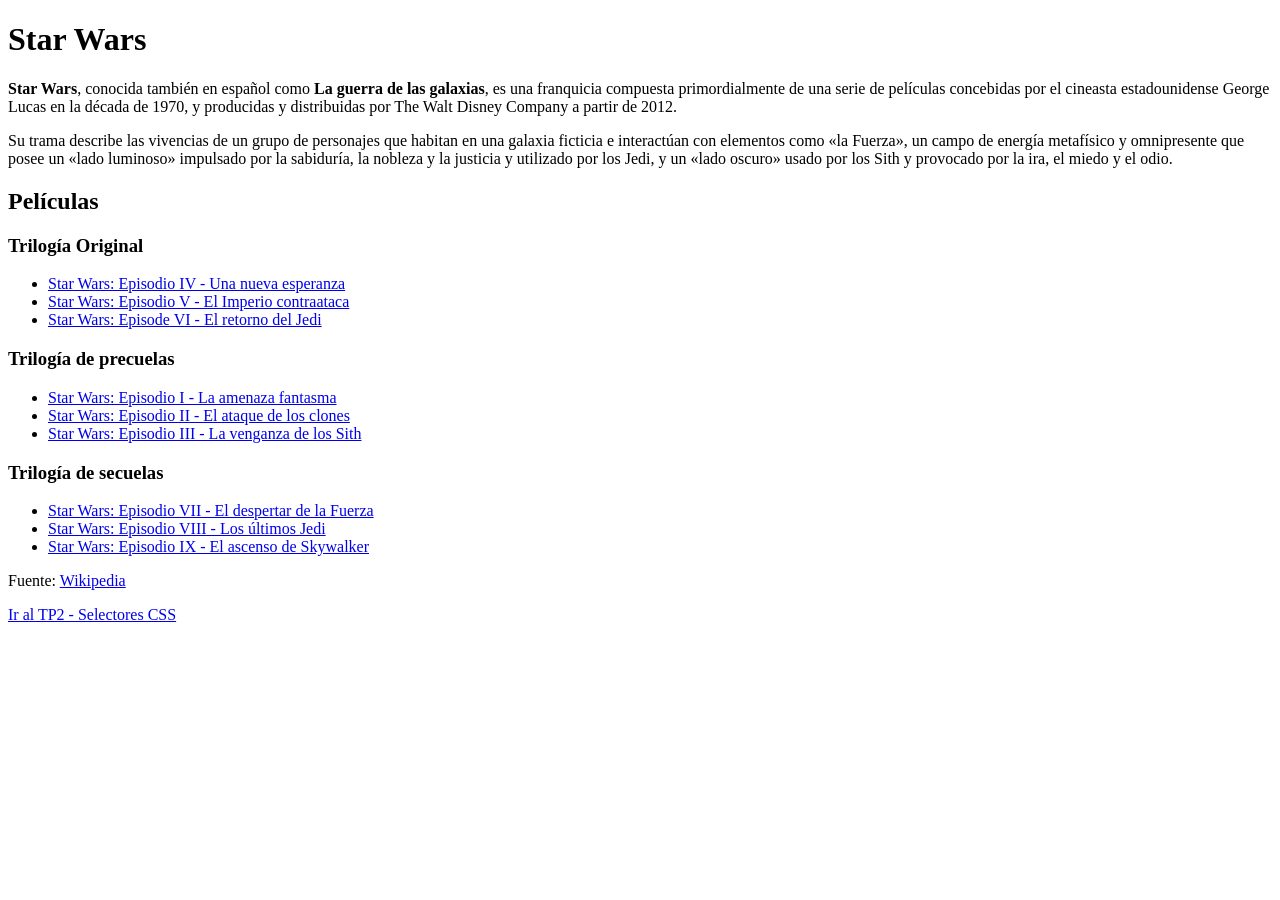
<file: agin.html>
<!DOCTYPE html>
<html>
<head>
    <meta charset="utf-8">
    <meta name="viewport" content="width=device-width, initial-scale=1">
    <title>TP2 - Selectores CSS</title>
</head>
<body>
    <h1>Star Wars</h1>
    <p><strong>Star Wars</strong>, conocida también en español como <strong>La guerra de las galaxias</strong>, es una franquicia compuesta primordialmente de una serie de películas concebidas por el cineasta estadounidense George Lucas en la década de 1970, y producidas y distribuidas por <a>The Walt Disney Company</a> a partir de 2012.</p>
    <p>Su trama describe las vivencias de un grupo de personajes que habitan en una galaxia ficticia e interactúan con elementos como <span class="the-force">«la Fuerza»</span>, un campo de energía metafísico y omnipresente que posee un <span class="the-force light-side">«lado luminoso»</span> impulsado por la sabiduría, la nobleza y la justicia y utilizado por los Jedi, y un <span class="the-force dark-side">«lado oscuro»</span> usado por los Sith y provocado por la ira, el miedo y el odio.</p>
    <h2>Películas</h2>
    <h3>Trilogía Original</h3>
    <ul id="og-trilogy" class="movies-list">
        <li><a href="https://es.wikipedia.org/wiki/Star_Wars:_Episodio_IV_-_Una_nueva_esperanza">Star Wars: Episodio IV - Una nueva esperanza</a></li>
        <li><a href="https://es.wikipedia.org/wiki/Star_Wars:_Episodio_V_-_El_Imperio_contraataca">Star Wars: Episodio V - El Imperio contraataca</a></li>
        <li><a href="https://es.wikipedia.org/wiki/Star_Wars:_Episode_VI_-_Return_of_the_Jedi">Star Wars: Episode VI - El retorno del Jedi</a></li>
    </ul>
    <h3>Trilogía de precuelas</h3>
    <ul class="movies-list">
        <li><a href="https://es.wikipedia.org/wiki/Star_Wars:_Episodio_I_-_La_amenaza_fantasma">Star Wars: Episodio I - La amenaza fantasma</a></li>
        <li><a href="https://es.wikipedia.org/wiki/Star_Wars:_Episodio_II_-_El_ataque_de_los_clones">Star Wars: Episodio II - El ataque de los clones</a></li>
        <li><a href="https://es.wikipedia.org/wiki/Star_Wars:_Episodio_III_-_La_venganza_de_los_Sith">Star Wars: Episodio III - La venganza de los Sith</a></li>
    </ul>
    <h3>Trilogía de secuelas</h3>
    <ul class="movies-list">
        <li><a href="https://es.wikipedia.org/wiki/Star_Wars:_Episodio_VII_-_El_despertar_de_la_Fuerza">Star Wars: Episodio VII - El despertar de la Fuerza</a></li>
        <li><a href="https://es.wikipedia.org/wiki/Star_Wars:_Episodio_VIII_-_Los_últimos_Jedi">Star Wars: Episodio VIII - Los últimos Jedi</a></li>
        <li><a href="https://es.wikipedia.org/wiki/Star_Wars:_Episodio_IX_-_El_ascenso_de_Skywalker">Star Wars: Episodio IX - El ascenso de Skywalker</a></li>
    </ul>
    <p>Fuente: <a href="https://es.wikipedia.org/wiki/Star_Wars">Wikipedia</a></p>
        <a href="tp-2/index.html">Ir al TP2 - Selectores CSS</a>

</body>
</html
</file>
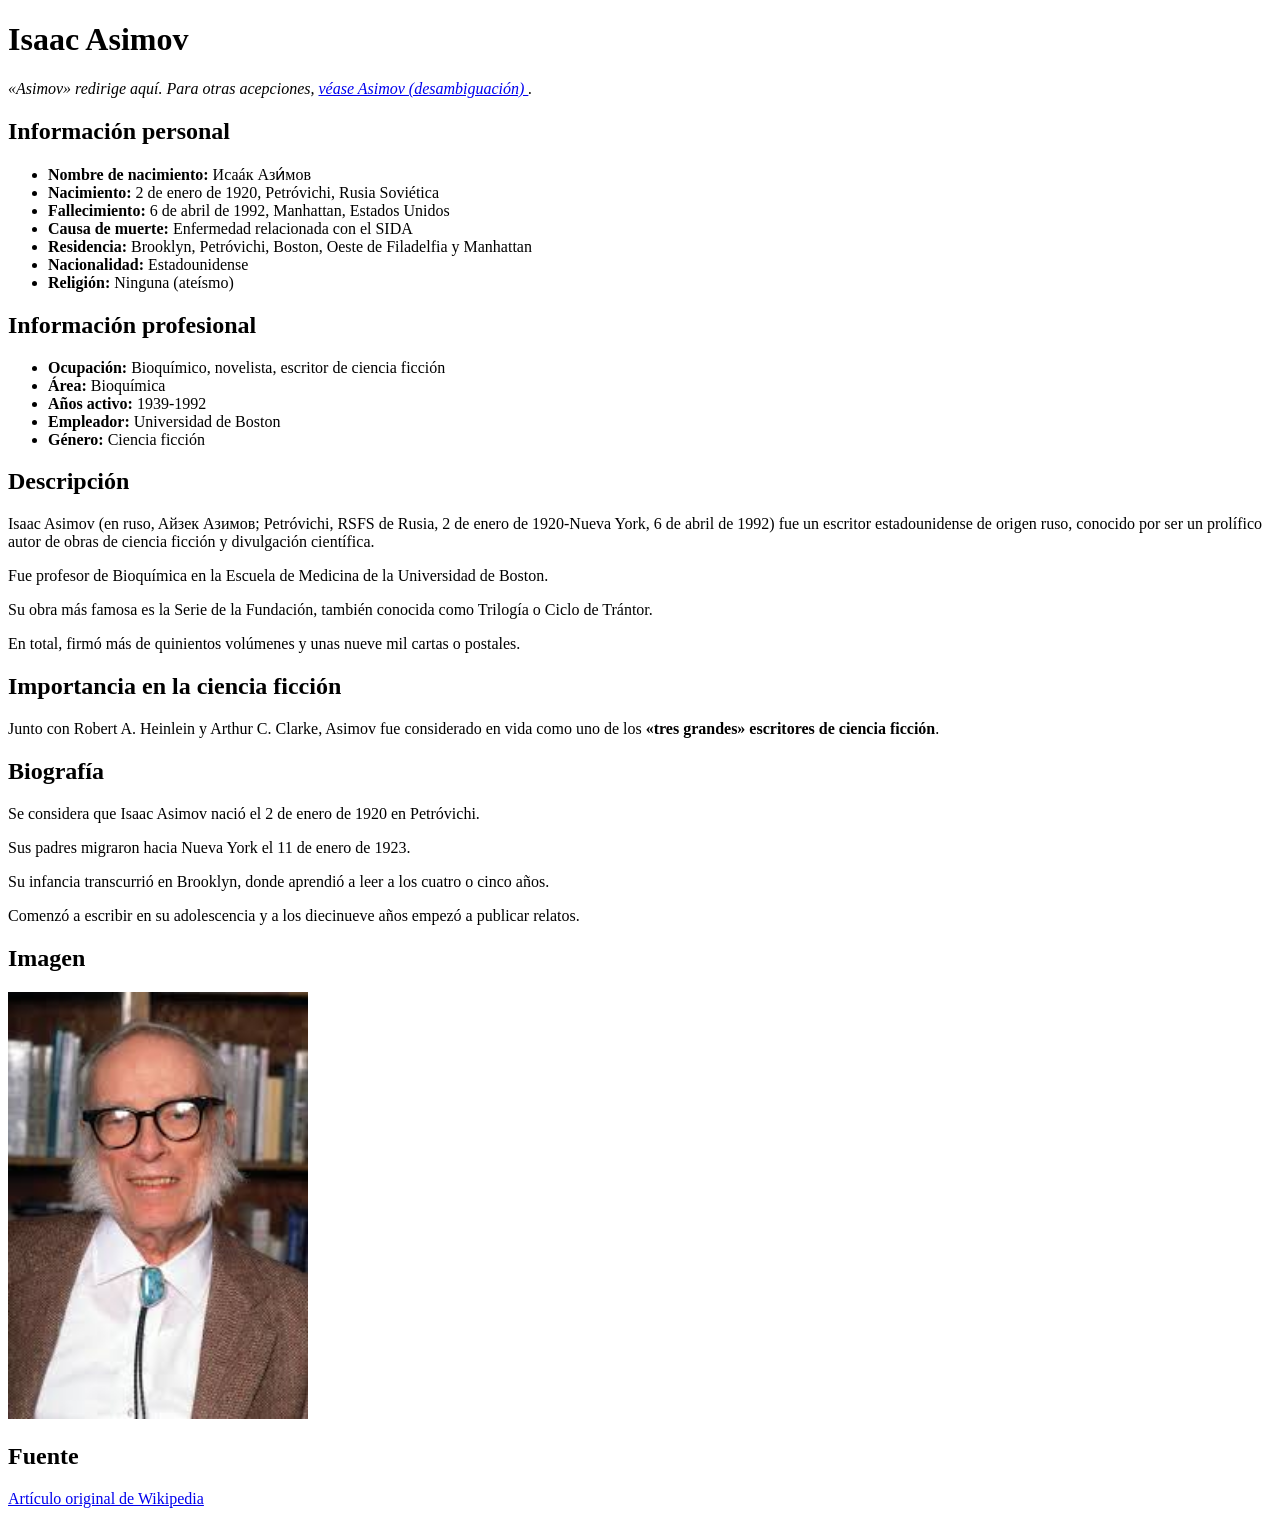
<file: t1.html>
<!DOCTYPE html>
<html lang="es">
<head>
    <meta charset="UTF-8">
    <title>Isaac Asimov</title>
</head>
<body>

<header>
    <h1>Isaac Asimov</h1>
    <p>
        <em>«Asimov» redirige aquí. Para otras acepciones, 
        <a href="https://es.wikipedia.org/wiki/Asimov_(desambiguaci%C3%B3n)" target="_blank">
            véase Asimov (desambiguación)
        </a>.</em>
    </p>
</header>

<main>

<section>
    <h2>Información personal</h2>
    <ul>
        <li><strong>Nombre de nacimiento:</strong> Исаáк Ази́мов</li>
        <li><strong>Nacimiento:</strong> 2 de enero de 1920, Petróvichi, Rusia Soviética</li>
        <li><strong>Fallecimiento:</strong> 6 de abril de 1992, Manhattan, Estados Unidos</li>
        <li><strong>Causa de muerte:</strong> Enfermedad relacionada con el SIDA</li>
        <li><strong>Residencia:</strong> Brooklyn, Petróvichi, Boston, Oeste de Filadelfia y Manhattan</li>
        <li><strong>Nacionalidad:</strong> Estadounidense</li>
        <li><strong>Religión:</strong> Ninguna (ateísmo)</li>
    </ul>
</section>

<section>
    <h2>Información profesional</h2>
    <ul>
        <li><strong>Ocupación:</strong> Bioquímico, novelista, escritor de ciencia ficción</li>
        <li><strong>Área:</strong> Bioquímica</li>
        <li><strong>Años activo:</strong> 1939-1992</li>
        <li><strong>Empleador:</strong> Universidad de Boston</li>
        <li><strong>Género:</strong> Ciencia ficción</li>
    </ul>
</section>

<section>
    <h2>Descripción</h2>
    <p>
        Isaac Asimov (en ruso, Aйзек Азимов; Petróvichi, RSFS de Rusia, 2 de enero de 1920-Nueva York, 6 de abril de 1992) 
        fue un escritor estadounidense de origen ruso, conocido por ser un prolífico autor de obras de ciencia ficción 
        y divulgación científica.
    </p>

    <p>
        Fue profesor de Bioquímica en la Escuela de Medicina de la Universidad de Boston.
    </p>

    <p>
        Su obra más famosa es la Serie de la Fundación, también conocida como Trilogía o Ciclo de Trántor.
    </p>

    <p>
        En total, firmó más de quinientos volúmenes y unas nueve mil cartas o postales.
    </p>
</section>

<section>
    <h2>Importancia en la ciencia ficción</h2>
    <p>
        Junto con Robert A. Heinlein y Arthur C. Clarke, Asimov fue considerado en vida como uno de los 
        <strong>«tres grandes» escritores de ciencia ficción</strong>.
    </p>
</section>

<section>
    <h2>Biografía</h2>
    <p>
        Se considera que Isaac Asimov nació el 2 de enero de 1920 en Petróvichi.
    </p>

    <p>
        Sus padres migraron hacia Nueva York el 11 de enero de 1923.
    </p>

    <p>
        Su infancia transcurrió en Brooklyn, donde aprendió a leer a los cuatro o cinco años.
    </p>

    <p>
        Comenzó a escribir en su adolescencia y a los diecinueve años empezó a publicar relatos.
    </p>
</section>

<section>
    <h2>Imagen</h2>
    <img src="isaacasvimov.png" alt="Isaac Asimov" width="300">
</section>

</main>

<footer>
    <h2>Fuente</h2>
    <p>
        <a href="https://es.wikipedia.org/wiki/Isaac_Asimov" target="_blank">
            Artículo original de Wikipedia
        </a>
    </p>
</footer>

</body>
</html>
</file>
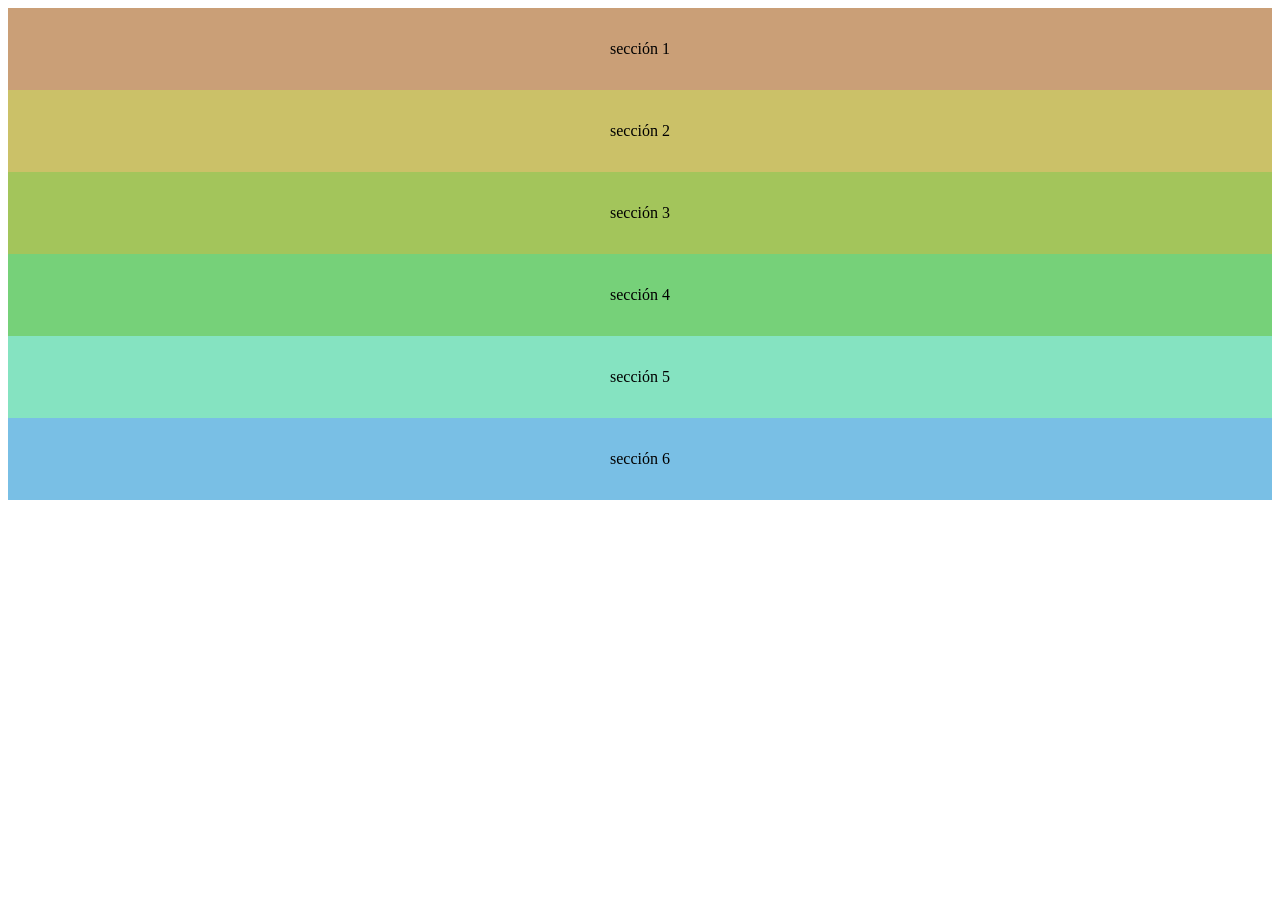
<file: tp-6/layout-1.html>
<!DOCTYPE html>
<html lang="es">
<head>
    <meta charset="UTF-8">
    <meta http-equiv="X-UA-Compatible" content="IE=edge">
    <meta name="viewport" content="width=device-width, initial-scale=1.0">
    <title>Layout N</title>
    <style>
        .content {padding: 2em 0.5em; text-align: center;}
        .s1 {background-color: #ca9f77;}
        .s2 {background-color: #cbc168;}
        .s3 {background-color: #a3c55b;}
        .s4 {background-color: #76d179;}
        .s5 {background-color: #85e3c1;}
        .s6 {background-color: #79bfe5;}
    </style>
</head>
<body>
    <div class="container-sm g-0">
        <div class="row g-0">
            <div class="col">
                <div class="content s1">sección 1</div>
            </div>
            <div class="col">
                <div class="content s2">sección 2</div>
            </div>
            <div class="col">
                <div class="content s3">sección 3</div>
            </div>
            <div class="col">
                <div class="content s4">sección 4</div>
            </div>
            <div class="col">
                <div class="content s5">sección 5</div>
            </div>
            <div class="col">
                <div class="content s6">sección 6</div>
            </div>
        </div>
    </div>
</body>
</html>
</file>
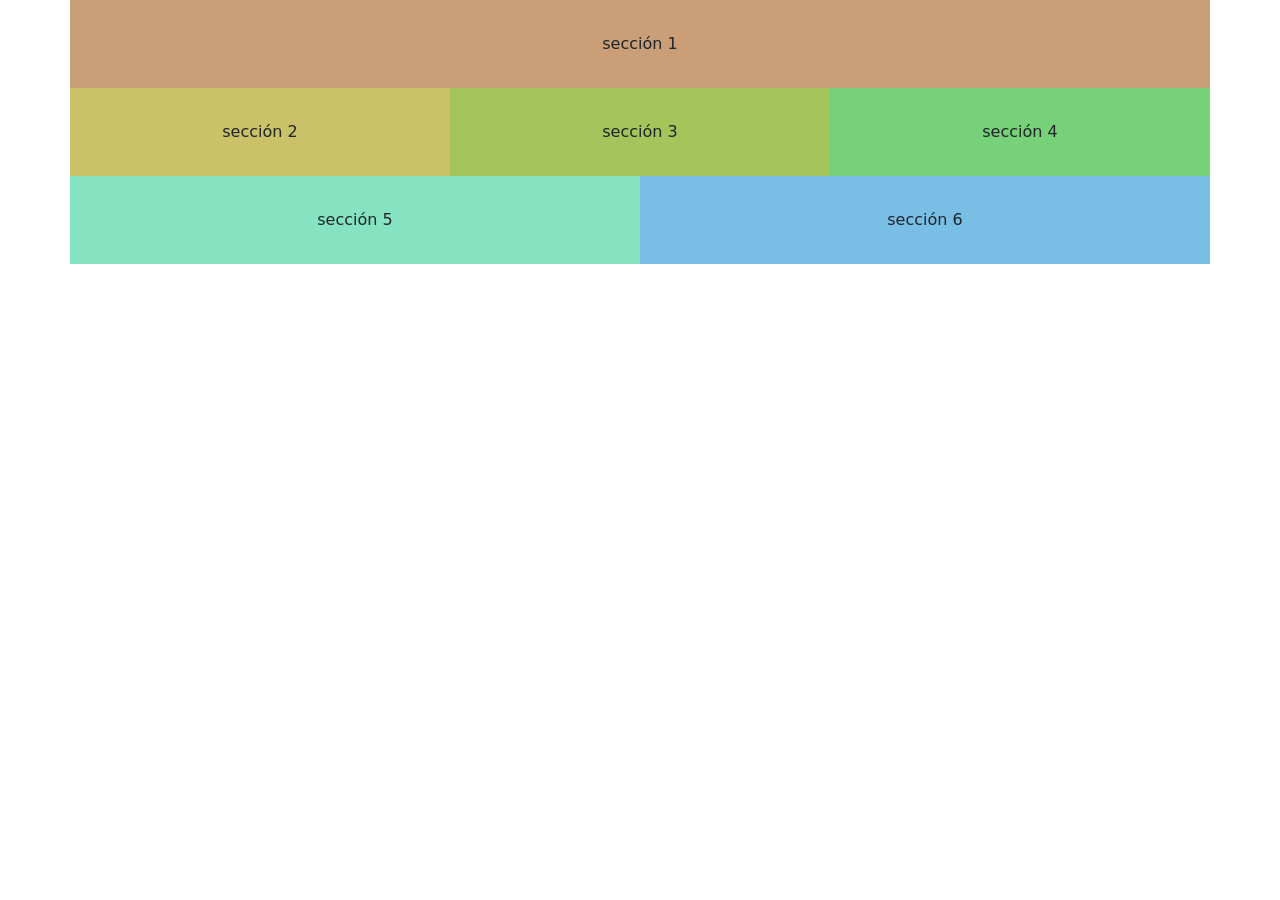
<file: tp-6/layout-2.html>
<!DOCTYPE html>
<html lang="es">
<head>
    <meta charset="UTF-8">
    <meta http-equiv="X-UA-Compatible" content="IE=edge">
    <meta name="viewport" content="width=device-width, initial-scale=1.0">
    <title>Layout N</title>
    <link rel="stylesheet" href="bootstrap-5.3.8-dist/css/bootstrap.min.css"> 
    <style>
        .content {padding: 2em 0.5em; text-align: center;}
        .s1 {background-color: #ca9f77;}
        .s2 {background-color: #cbc168;}
        .s3 {background-color: #a3c55b;}
        .s4 {background-color: #76d179;}
        .s5 {background-color: #85e3c1;}
        .s6 {background-color: #79bfe5;}
    </style>
</head>
<body>
    <div class="container-sm g-0">
        <div class="row g-0">
            <div class="col-12">
                <div class="content s1">sección 1</div>
            </div>
            <div class="col-12 col-sm-4">
                <div class="content s2">sección 2</div>
            </div>
            
            <div class="col-12 col-sm-4">
                <div class="content s3">sección 3</div>
            </div>
            <div class="col-12 col-sm-4">
                <div class="content s4">sección 4</div>
            </div>
            <div class="col-12 col-sm-6">
                <div class="content s5">sección 5</div>
            </div>
            <div class="col-12 col-sm-6">
                <div class="content s6">sección 6</div>
            </div>
        </div>
    </div>
</body>
</html>
</file>
<file: tp-2/estilo.css>
body {
    background-color: #222;
    color: #ee6;
}

h1 {
    text-align: center;
}

p {
    font-family: sans-serif;
}

h1, h2, h3 {
    color: #eee;
    text-transform: uppercase; /* BONUS */
}

strong {
    border-bottom: 1px solid #fff;
}

.the-force {
    background-color: #444;
    font-weight: bold;
}

.light-side {
    color: #66f;
}

.dark-side {
    color: #f33;
}

#og-trilogy {
    list-style-type: circle;
}

.movies-list:nth-of-type(2) {
    padding-left: 20px;
}

.movies-list:nth-of-type(3) li:last-child {
    margin-top: 15px;
}


p:first-of-type::first-line {
    color: #efe;
}

h1:hover {
    color: #f90;
}

a:visited {
    color: gray;
}

a:not([href]) {
    font-style: italic;
}

.movies-list li:nth-child(odd) {
    background-color: #111;
}

.movies-list li:nth-child(even) {
    background-color: #333;
}
</file>
<file: tp-3/style.css>
h1.titulo {
    text-align: center;}
body p {
    font-family: serif;
}
#primer-parrafo {
    background-color: #CEE;
}
#primer-parrafo em {
    color: #933;
}
a {
    outline: 1px solid #333;
}
body p.fuente.parrafo {
    opacity: 100%;
}
p:not([id]) {
    background-color: rgba(190, 120, 240, 0.6);
}
body p.fuente.parrafo {
    color: #000;
}
.complicado {
    font-weight: bold;
    color: #C62;
}
</file>
